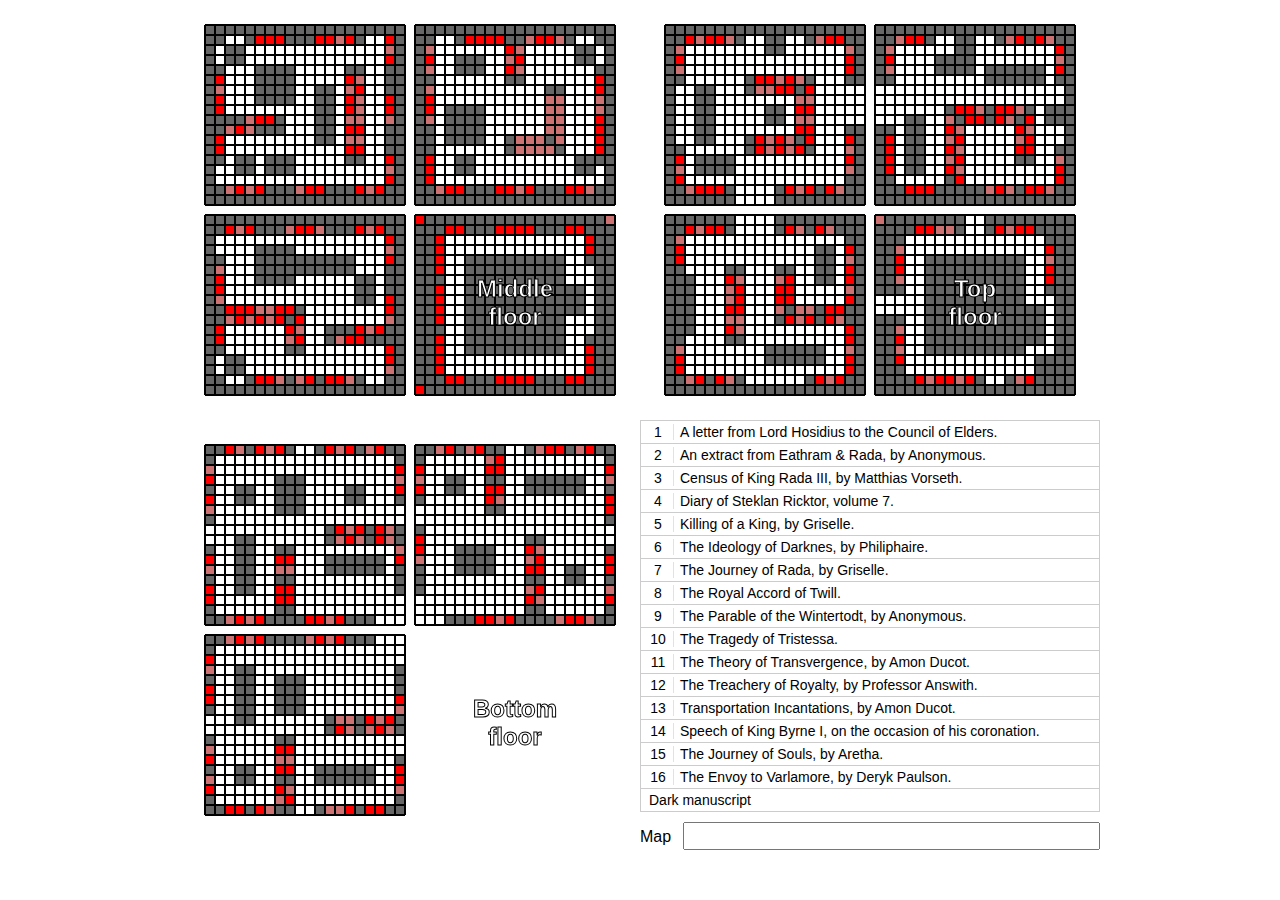
<file: index.html>
<!DOCTYPE html>
<html>
<head>
	<meta charset="utf-8" />
	<link rel="stylesheet" type="text/css" href="css/main.css" />
	<script src="//code.jquery.com/jquery-2.1.4.min.js"></script>
	<script src="js/main.js"></script>
</head>

<body>
	<!--
	<select class="menu">
		<option selected>- Menu -</option>
		<option>Reset map</option>
		<option>Reset collection</option>
	</select>
	-->
	
	<div class="wrapper">
		<div class="container">
			<div class="section">
				<div class="map-mid">
					<canvas class="canv-mid"></canvas>
				</div>
                <div class="section-name">
                    Middle floor
                </div>
			</div>
			<div class="section">
				<div class="map-top">
					<canvas class="canv-top"></canvas>
				</div>
                <div class="section-name">
                    Top floor
                </div>
			</div>
			<div class="section">
				<div class="map-bot">
					<canvas class="canv-bot"></canvas>
				</div>
                <div class="section-name">
                    Bottom floor
                </div>
			</div>
			<div class="section book-section">
                <div class="book-names">
                </div>
                <div class="book-data">
                    <label class="book-data-lbl" for="book-data-inp">Map</label>
                    <div class="book-data-inp-container">
                        <input type="text" id="book-data-inp" />
                    </div>
                </div>
        </div>
		</div>
	</div>
	
</body>
</html>
</file>
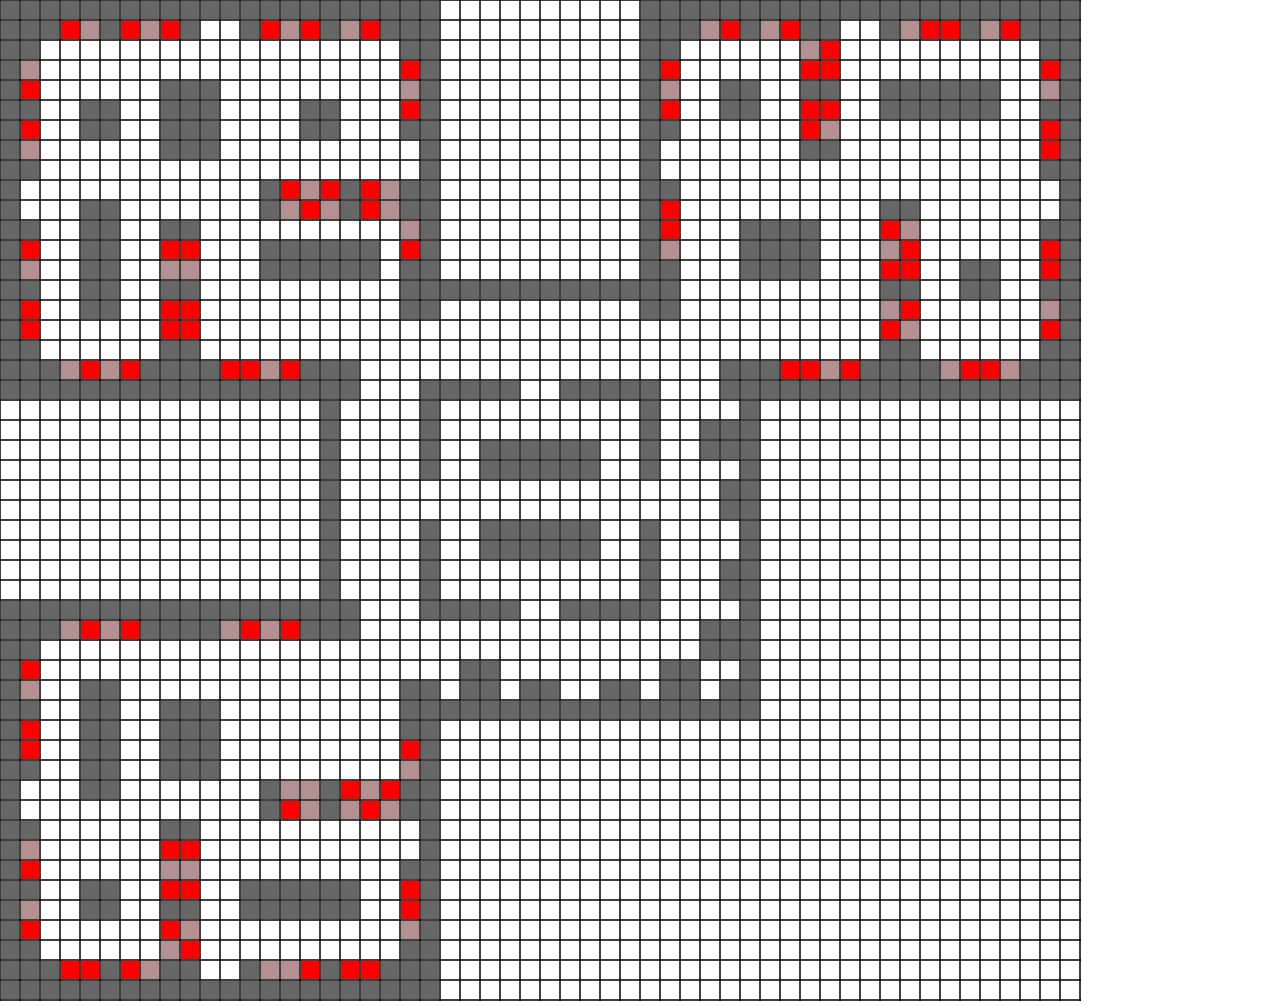
<file: map-creator.html>
<!DOCTYPE html>
<html>
<head>
	<meta charset="utf-8" />
	<link rel="stylesheet" type="text/css" href="css/main.css" />
	<script src="https://code.jquery.com/jquery-2.1.4.min.js"></script>
	<script src="js/map-create.js"></script>
</head>

<body>
	<div class="map-create">
	
	</div>
</body>
</html>
</file>
<file: css/main.css>
html, body {
	background: white;
	font-family: Verdana, sans-serif;
	margin: 0;
    min-width: 960px;
}

input {
	padding: 3px;
	font-size: 16px;
	box-sizing: border-box;
}

.menu {
	position: fixed;
	bottom: 0;
	right: 0;
	font-size: 24px;
	z-index: 50;
}

select {
	font-size: 16px;
}

option {
}

.wrapper {
	max-width: 920px;
	margin: auto;
}

.section {
	width: 460px;
	height: 420px;
	float: left;
	position: relative;
}

.book {
	cursor: pointer;
	padding: 3px 8px;
	font-size: 14px;
}
.book:hover {
	background: #E2E2E2;
}

.book-number {
    float: left;
    width: 18px;
    text-align: center;
    padding-right: 6px;
    border-right: 1px solid #E2E2E2;
    margin-right: 6px;
}

.book-highlight {
    outline: 4px solid black;
    position: relative;
}

.book-names {
    position: relative;
	border: 1px solid #CCC;
}

.book-names > div {
	border-bottom: 1px solid #CCC;
}
.book-names > div:last-of-type {
	border-bottom: none;
}

.book-data {
    margin-top: 10px;
    margin-bottom: 10px;
	width: 100%;
}

.book-data-lbl {
	float: left;
	line-height: 29px;
	padding-right: 12px;
}

.book-data-inp-container {
	overflow: hidden;
	display: block;
}

#book-data-inp {
	width: 100%;
	font-family: Consolas;
}

.found-book {
	background: #00FFD0;
}
.found-book:hover {
	background: #00D8AD;
}

.found-book.collected-book {
	background: #FF973D;
}
.found-book.collected-book:hover {
	background: #DB7F34;
}

.highlight {
	box-shadow: 0 0 40px #FFEE00;
}

.book-section {
    height: auto;
    margin-bottom: 20px;
    z-index: 1;
}

.section-name {
    position: absolute;
    top: 275px;
    left: 290px;
    width: 90px;
    font-size: 24px;
    z-index: 10;
    text-align: center;
    font-weight: bold;
    color: black;
   -webkit-text-fill-color: white;
   -webkit-text-stroke-width: 1px;
   -webkit-text-stroke-color: black;
}

.automap {
    z-index: 10;
    position: absolute;
    top: 350px;
    left: 250px;
    width: 170px;
    text-align: center;
}
</file>
